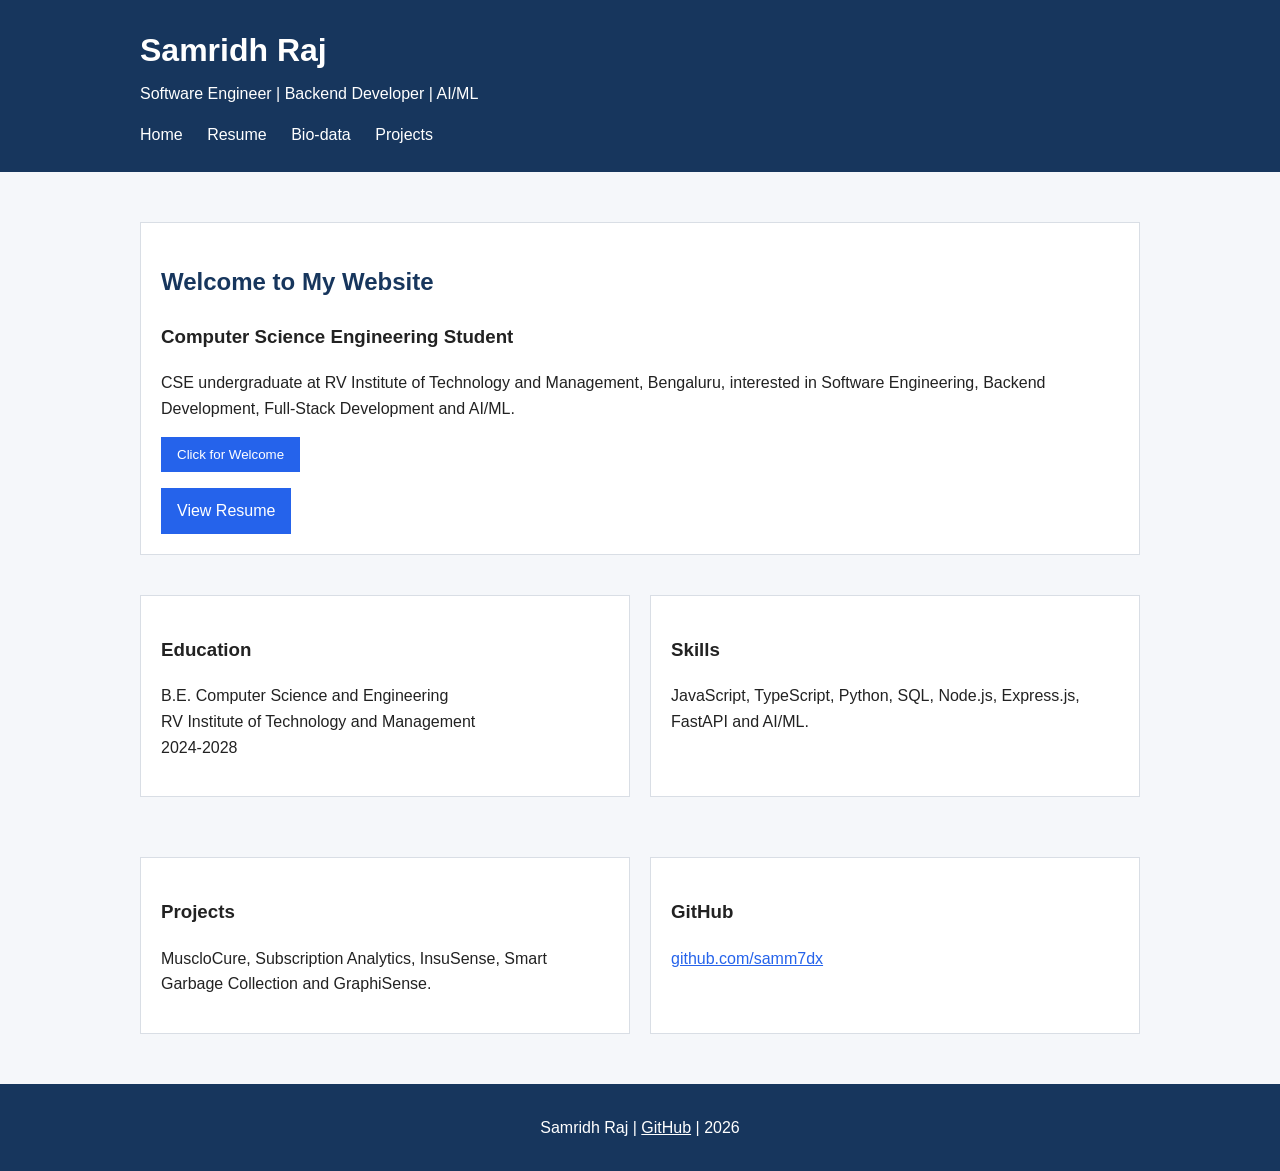
<file: index.html>
<!DOCTYPE html>
<html lang="en">
<head>
    <meta charset="UTF-8">
    <meta name="viewport" content="width=device-width, initial-scale=1.0">
    <title>Samridh Raj | Web Technology Lab</title>
    <link rel="stylesheet" href="css/style.css">
</head>

<body>

<header>
    <div class="container">
        <h1>Samridh Raj</h1>
        <p>Software Engineer | Backend Developer | AI/ML</p>

        <nav>
            <a href="index.html">Home</a>
            <a href="resume.html">Resume</a>
            <a href="biodata.html">Bio-data</a>
            <a href="projects.html">Projects</a>
        </nav>
    </div>
</header>

<main class="container">

    <section class="intro section-box">
        <h2>Welcome to My Website</h2>

        <h3>Computer Science Engineering Student</h3>

        <p>
            CSE undergraduate at RV Institute of Technology and Management,
            Bengaluru, interested in Software Engineering, Backend Development,
            Full-Stack Development and AI/ML.
        </p>

        <button id="welcomeBtn">Click for Welcome</button>

        <p id="welcomeText"></p>

        <a class="button-link" href="resume.html">View Resume</a>
    </section>

    <section class="box-grid">

        <div class="section-box">
            <h3>Education</h3>
            <p>
                B.E. Computer Science and Engineering
                <br>
                RV Institute of Technology and Management
                <br>
                2024-2028
            </p>
        </div>

        <div class="section-box">
            <h3>Skills</h3>
            <p>
                JavaScript, TypeScript, Python, SQL,
                Node.js, Express.js, FastAPI and AI/ML.
            </p>
        </div>

        <div class="section-box">
            <h3>Projects</h3>
            <p>
                MuscloCure, Subscription Analytics,
                InsuSense, Smart Garbage Collection and GraphiSense.
            </p>
        </div>

        <div class="section-box">
            <h3>GitHub</h3>
            <p>
                <a href="https://github.com/samm7dx" target="_blank">
                    github.com/samm7dx
                </a>
            </p>
        </div>

    </section>

</main>

<footer>
    <p>
        Samridh Raj |
        <a href="https://github.com/samm7dx">GitHub</a>
        |
        <span id="year"></span>
    </p>
</footer>

<script src="js/script.js"></script>

</body>
</html>
</file>
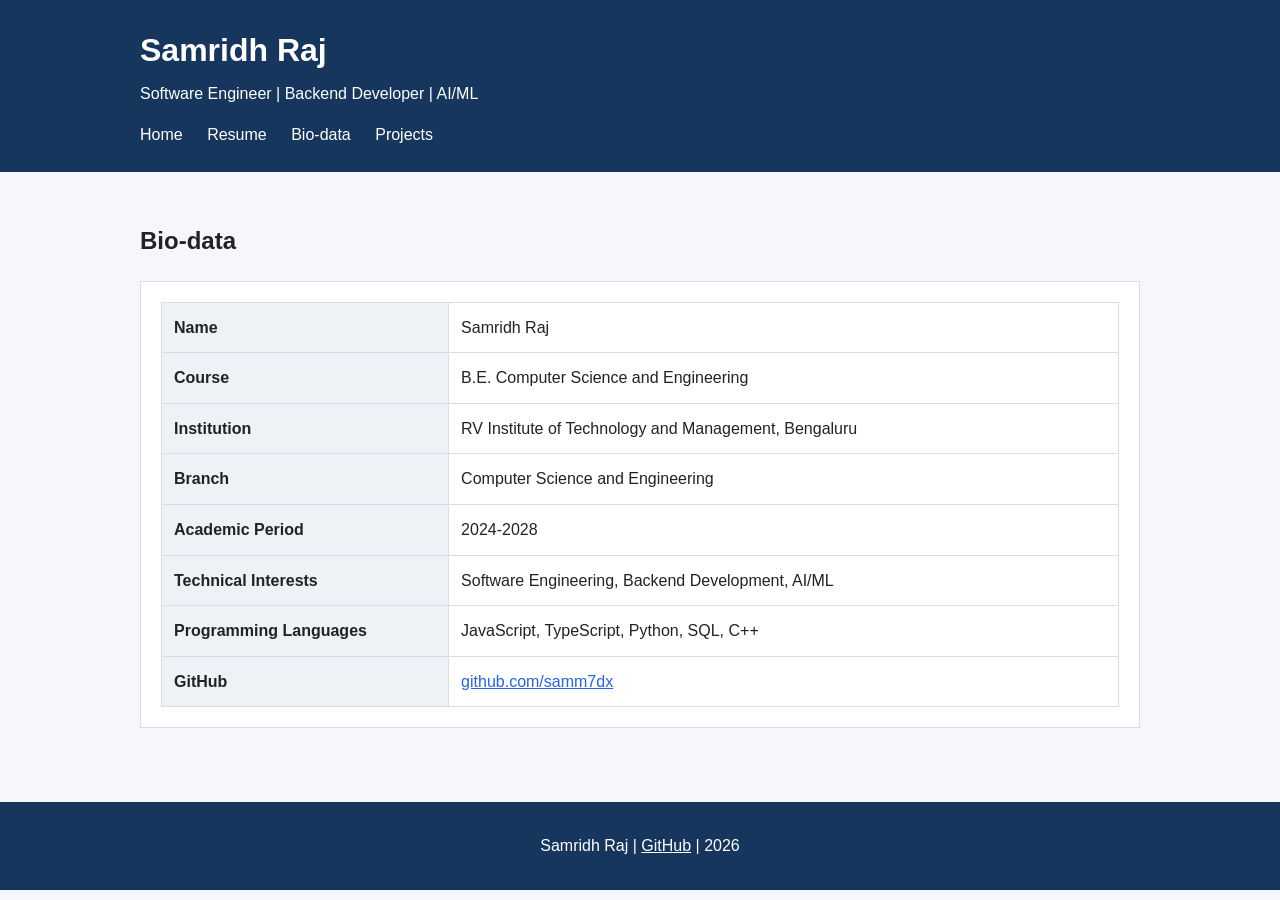
<file: biodata.html>
<!DOCTYPE html>
<html lang="en">
<head>
    <meta charset="UTF-8">
    <meta name="viewport" content="width=device-width, initial-scale=1.0">
    <title>Bio-data | Samridh Raj</title>
    <link rel="stylesheet" href="css/style.css">
</head>

<body>

<header>
    <div class="container">
        <h1>Samridh Raj</h1>
        <p>Software Engineer | Backend Developer | AI/ML</p>

        <nav>
            <a href="index.html">Home</a>
            <a href="resume.html">Resume</a>
            <a href="biodata.html">Bio-data</a>
            <a href="projects.html">Projects</a>
        </nav>
    </div>
</header>

<main class="container">

    <h2 class="page-title">Bio-data</h2>

    <section class="section-box">

        <table>
            <tr>
                <th>Name</th>
                <td>Samridh Raj</td>
            </tr>

            <tr>
                <th>Course</th>
                <td>B.E. Computer Science and Engineering</td>
            </tr>

            <tr>
                <th>Institution</th>
                <td>RV Institute of Technology and Management, Bengaluru</td>
            </tr>

            <tr>
                <th>Branch</th>
                <td>Computer Science and Engineering</td>
            </tr>

            <tr>
                <th>Academic Period</th>
                <td>2024-2028</td>
            </tr>

            <tr>
                <th>Technical Interests</th>
                <td>Software Engineering, Backend Development, AI/ML</td>
            </tr>

            <tr>
                <th>Programming Languages</th>
                <td>JavaScript, TypeScript, Python, SQL, C++</td>
            </tr>

            <tr>
                <th>GitHub</th>
                <td>
                    <a href="https://github.com/samm7dx" target="_blank">
                        github.com/samm7dx
                    </a>
                </td>
            </tr>
        </table>

    </section>

</main>

<footer>
    <p>
        Samridh Raj |
        <a href="https://github.com/samm7dx">GitHub</a>
        |
        <span id="year"></span>
    </p>
</footer>

<script src="js/script.js"></script>

</body>
</html>
</file>
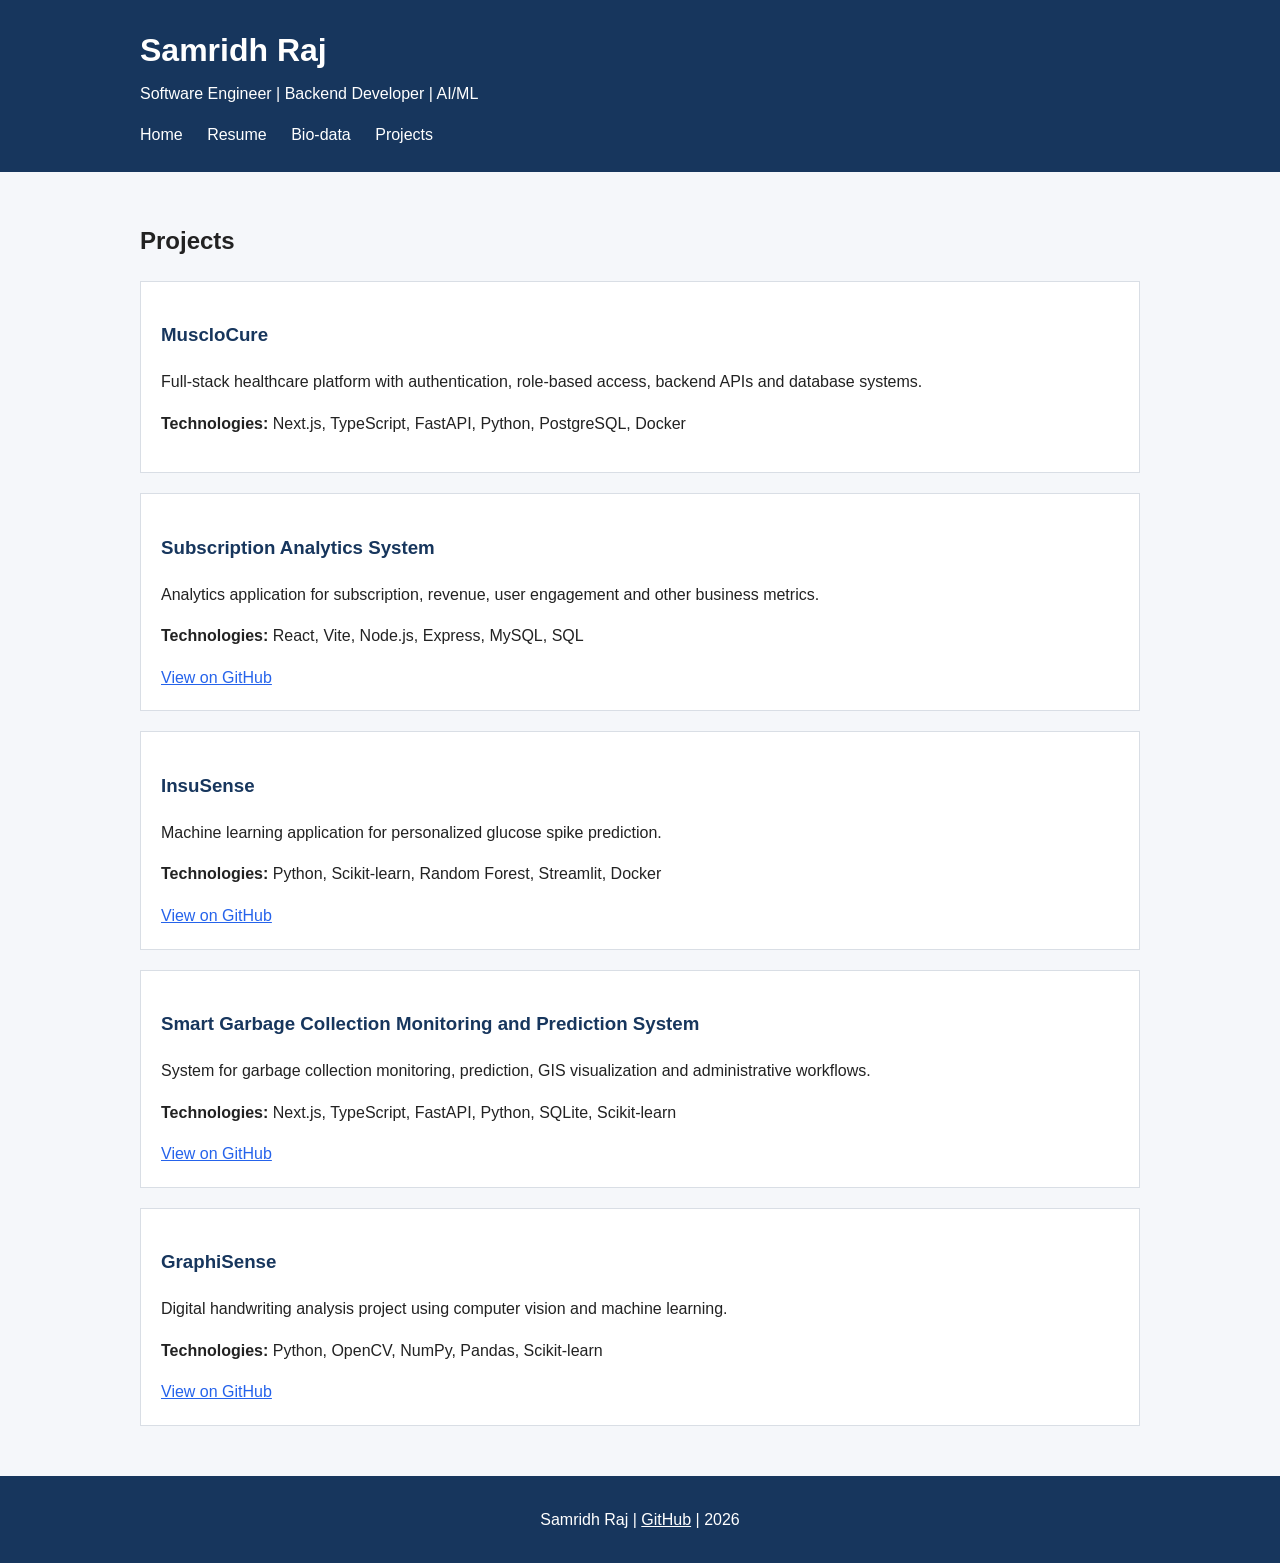
<file: projects.html>
<!DOCTYPE html>
<html lang="en">
<head>
    <meta charset="UTF-8">
    <meta name="viewport" content="width=device-width, initial-scale=1.0">
    <title>Projects | Samridh Raj</title>
    <link rel="stylesheet" href="css/style.css">
</head>

<body>

<header>
    <div class="container">
        <h1>Samridh Raj</h1>
        <p>Software Engineer | Backend Developer | AI/ML</p>

        <nav>
            <a href="index.html">Home</a>
            <a href="resume.html">Resume</a>
            <a href="biodata.html">Bio-data</a>
            <a href="projects.html">Projects</a>
        </nav>
    </div>
</header>

<main class="container">

    <h2 class="page-title">Projects</h2>

    <section class="project-box">
        <h3>MuscloCure</h3>
        <p>
            Full-stack healthcare platform with authentication,
            role-based access, backend APIs and database systems.
        </p>
        <p><strong>Technologies:</strong> Next.js, TypeScript, FastAPI, Python, PostgreSQL, Docker</p>
    </section>

    <section class="project-box">
        <h3>Subscription Analytics System</h3>
        <p>
            Analytics application for subscription, revenue,
            user engagement and other business metrics.
        </p>
        <p><strong>Technologies:</strong> React, Vite, Node.js, Express, MySQL, SQL</p>
        <a href="https://github.com/samm7dx/subscription-analytics-system" target="_blank">
            View on GitHub
        </a>
    </section>

    <section class="project-box">
        <h3>InsuSense</h3>
        <p>
            Machine learning application for personalized
            glucose spike prediction.
        </p>
        <p><strong>Technologies:</strong> Python, Scikit-learn, Random Forest, Streamlit, Docker</p>
        <a href="https://github.com/samm7dx/insusense" target="_blank">
            View on GitHub
        </a>
    </section>

    <section class="project-box">
        <h3>Smart Garbage Collection Monitoring and Prediction System</h3>
        <p>
            System for garbage collection monitoring, prediction,
            GIS visualization and administrative workflows.
        </p>
        <p><strong>Technologies:</strong> Next.js, TypeScript, FastAPI, Python, SQLite, Scikit-learn</p>
        <a href="https://github.com/samm7dx/smart-garbage-collection-monitor" target="_blank">
            View on GitHub
        </a>
    </section>

    <section class="project-box">
        <h3>GraphiSense</h3>
        <p>
            Digital handwriting analysis project using
            computer vision and machine learning.
        </p>
        <p><strong>Technologies:</strong> Python, OpenCV, NumPy, Pandas, Scikit-learn</p>
        <a href="https://github.com/samm7dx/graphisense" target="_blank">
            View on GitHub
        </a>
    </section>

</main>

<footer>
    <p>
        Samridh Raj |
        <a href="https://github.com/samm7dx">GitHub</a>
        |
        <span id="year"></span>
    </p>
</footer>

<script src="js/script.js"></script>

</body>
</html>
</file>
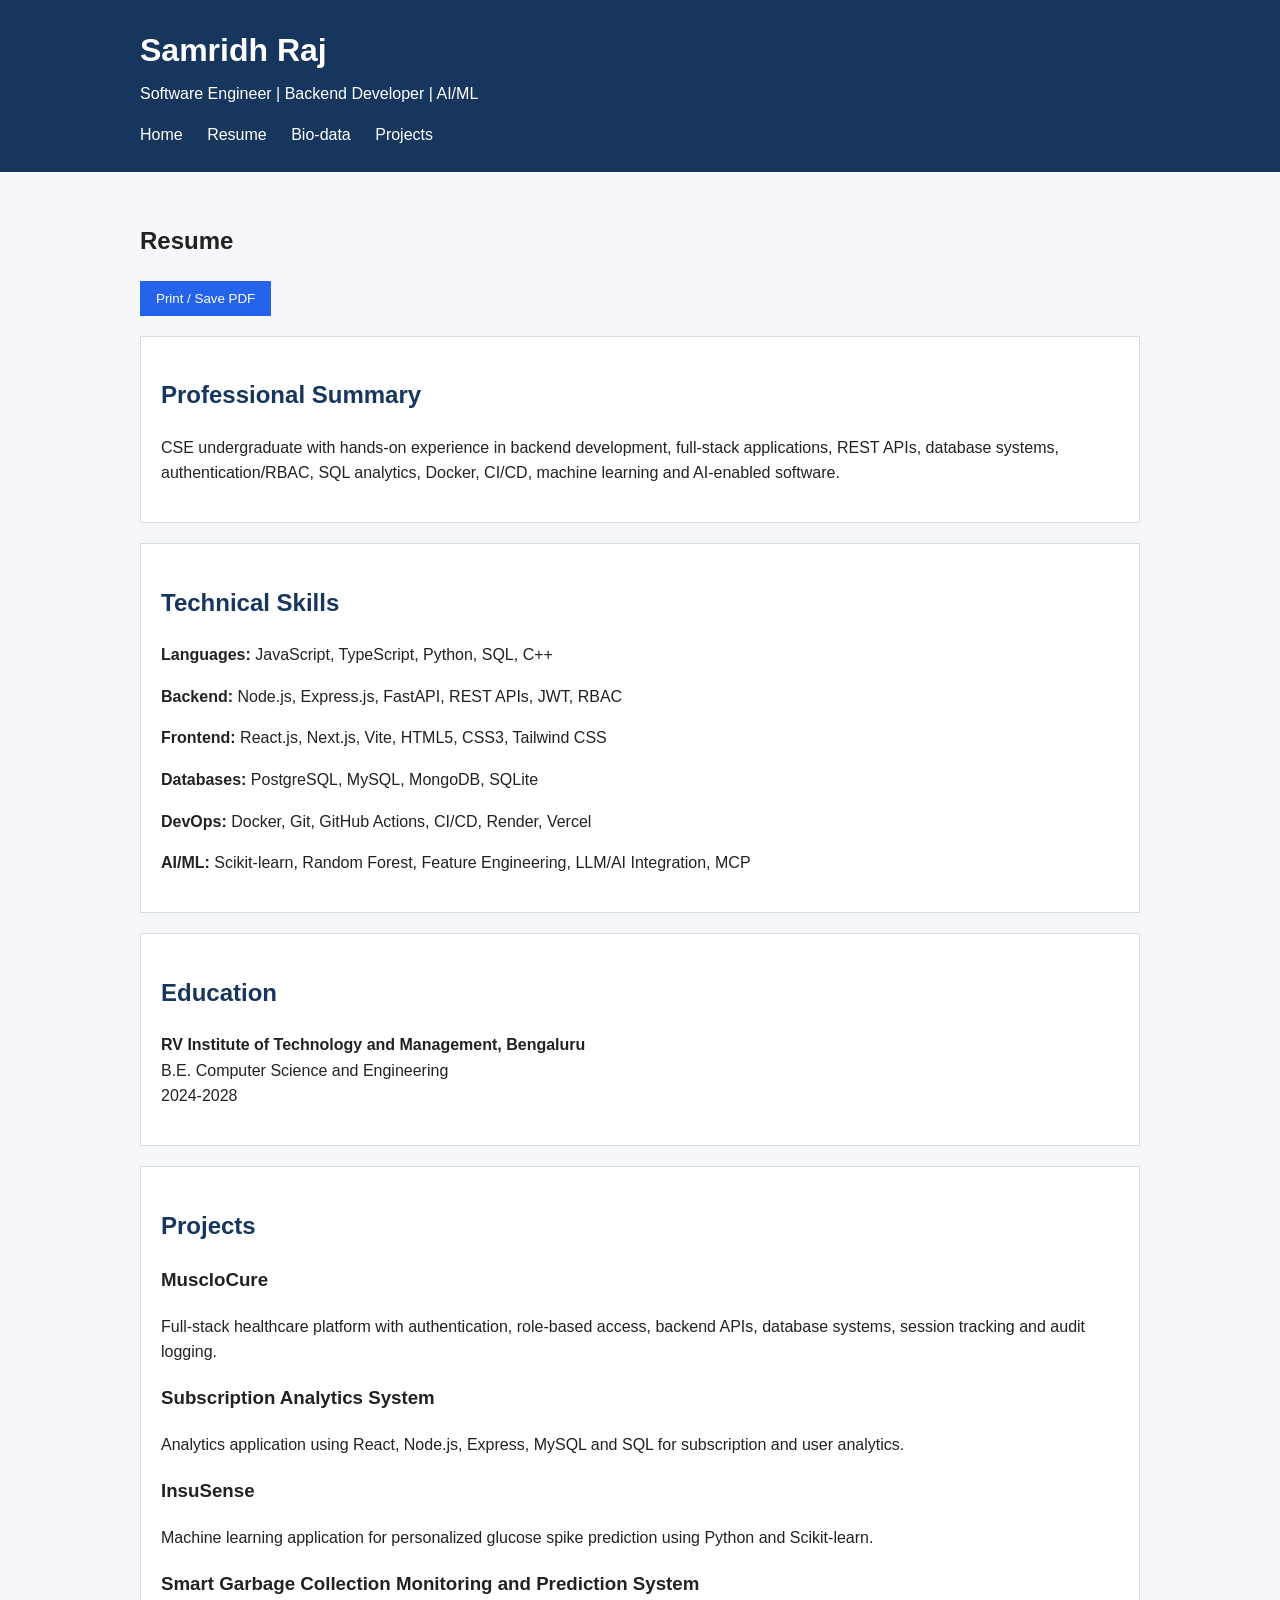
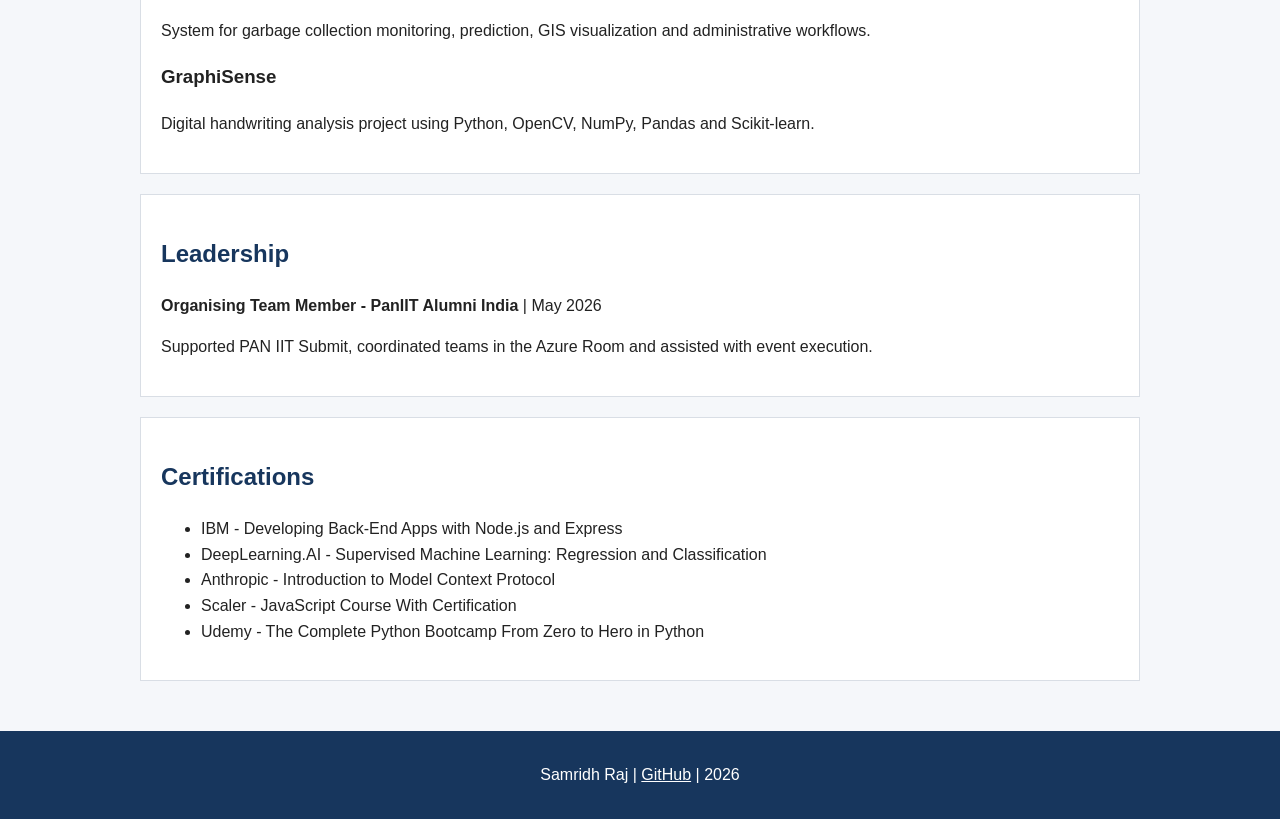
<file: resume.html>
<!DOCTYPE html>
<html lang="en">
<head>
    <meta charset="UTF-8">
    <meta name="viewport" content="width=device-width, initial-scale=1.0">
    <title>Resume | Samridh Raj</title>
    <link rel="stylesheet" href="css/style.css">
</head>

<body>

<header>
    <div class="container">
        <h1>Samridh Raj</h1>
        <p>Software Engineer | Backend Developer | AI/ML</p>

        <nav>
            <a href="index.html">Home</a>
            <a href="resume.html">Resume</a>
            <a href="biodata.html">Bio-data</a>
            <a href="projects.html">Projects</a>
        </nav>
    </div>
</header>

<main class="container">

    <div class="page-heading">
        <h2>Resume</h2>
        <button onclick="window.print()">Print / Save PDF</button>
    </div>

    <section class="section-box">
        <h2>Professional Summary</h2>
        <p>
            CSE undergraduate with hands-on experience in backend development,
            full-stack applications, REST APIs, database systems,
            authentication/RBAC, SQL analytics, Docker, CI/CD,
            machine learning and AI-enabled software.
        </p>
    </section>

    <section class="section-box">
        <h2>Technical Skills</h2>

        <p><strong>Languages:</strong>
            JavaScript, TypeScript, Python, SQL, C++
        </p>

        <p><strong>Backend:</strong>
            Node.js, Express.js, FastAPI, REST APIs, JWT, RBAC
        </p>

        <p><strong>Frontend:</strong>
            React.js, Next.js, Vite, HTML5, CSS3, Tailwind CSS
        </p>

        <p><strong>Databases:</strong>
            PostgreSQL, MySQL, MongoDB, SQLite
        </p>

        <p><strong>DevOps:</strong>
            Docker, Git, GitHub Actions, CI/CD, Render, Vercel
        </p>

        <p><strong>AI/ML:</strong>
            Scikit-learn, Random Forest, Feature Engineering,
            LLM/AI Integration, MCP
        </p>
    </section>

    <section class="section-box">
        <h2>Education</h2>

        <p>
            <strong>RV Institute of Technology and Management, Bengaluru</strong>
            <br>
            B.E. Computer Science and Engineering
            <br>
            2024-2028
        </p>
    </section>

    <section class="section-box">
        <h2>Projects</h2>

        <h3>MuscloCure</h3>
        <p>
            Full-stack healthcare platform with authentication,
            role-based access, backend APIs, database systems,
            session tracking and audit logging.
        </p>

        <h3>Subscription Analytics System</h3>
        <p>
            Analytics application using React, Node.js, Express,
            MySQL and SQL for subscription and user analytics.
        </p>

        <h3>InsuSense</h3>
        <p>
            Machine learning application for personalized glucose
            spike prediction using Python and Scikit-learn.
        </p>

        <h3>Smart Garbage Collection Monitoring and Prediction System</h3>
        <p>
            System for garbage collection monitoring, prediction,
            GIS visualization and administrative workflows.
        </p>

        <h3>GraphiSense</h3>
        <p>
            Digital handwriting analysis project using Python,
            OpenCV, NumPy, Pandas and Scikit-learn.
        </p>
    </section>

    <section class="section-box">
        <h2>Leadership</h2>

        <p>
            <strong>Organising Team Member - PanIIT Alumni India</strong>
            | May 2026
        </p>

        <p>
            Supported PAN IIT Submit, coordinated teams in the Azure Room
            and assisted with event execution.
        </p>
    </section>

    <section class="section-box">
        <h2>Certifications</h2>

        <ul>
            <li>IBM - Developing Back-End Apps with Node.js and Express</li>
            <li>DeepLearning.AI - Supervised Machine Learning: Regression and Classification</li>
            <li>Anthropic - Introduction to Model Context Protocol</li>
            <li>Scaler - JavaScript Course With Certification</li>
            <li>Udemy - The Complete Python Bootcamp From Zero to Hero in Python</li>
        </ul>
    </section>

</main>

<footer>
    <p>
        Samridh Raj |
        <a href="https://github.com/samm7dx">GitHub</a>
        |
        <span id="year"></span>
    </p>
</footer>

<script src="js/script.js"></script>

</body>
</html>
</file>
<file: css/style.css>
* {
    box-sizing: border-box;
}

body {
    margin: 0;
    font-family: Arial, sans-serif;
    background: #f5f7fa;
    color: #222;
    line-height: 1.6;
}

header {
    background: #17365d;
    color: white;
    padding: 25px 0;
}

header h1 {
    margin: 0;
}

header p {
    margin: 5px 0 15px;
}

.container {
    width: 90%;
    max-width: 1000px;
    margin: auto;
}

nav a {
    color: white;
    text-decoration: none;
    margin-right: 20px;
}

nav a:hover {
    text-decoration: underline;
}

main {
    padding: 30px 0;
    min-height: 70vh;
}

.page-title {
    margin-bottom: 20px;
}

.section-box,
.project-box {
    background: white;
    border: 1px solid #d9dee5;
    padding: 20px;
    margin: 20px 0;
}

.section-box h2,
.project-box h3 {
    color: #17365d;
}

.box-grid {
    display: grid;
    grid-template-columns: 1fr 1fr;
    gap: 20px;
}

button,
.button-link {
    display: inline-block;
    background: #2563eb;
    color: white;
    border: none;
    padding: 10px 16px;
    text-decoration: none;
    cursor: pointer;
}

button:hover,
.button-link:hover {
    background: #17365d;
}

a {
    color: #2563eb;
}

header a {
    color: white;
}

table {
    width: 100%;
    border-collapse: collapse;
}

th,
td {
    border: 1px solid #d9dee5;
    padding: 12px;
    text-align: left;
}

th {
    background: #eef2f7;
    width: 30%;
}

footer {
    background: #17365d;
    color: white;
    text-align: center;
    padding: 15px;
}

footer a {
    color: white;
}

@media (max-width: 600px) {
    .box-grid {
        grid-template-columns: 1fr;
    }

    nav a {
        display: inline-block;
        margin-bottom: 8px;
    }

    th,
    td {
        padding: 8px;
    }
}

@media print {
    header,
    footer,
    button,
    nav {
        display: none;
    }

    body {
        background: white;
    }

    .section-box,
    .project-box {
        border: 1px solid #aaa;
    }
}
</file>
